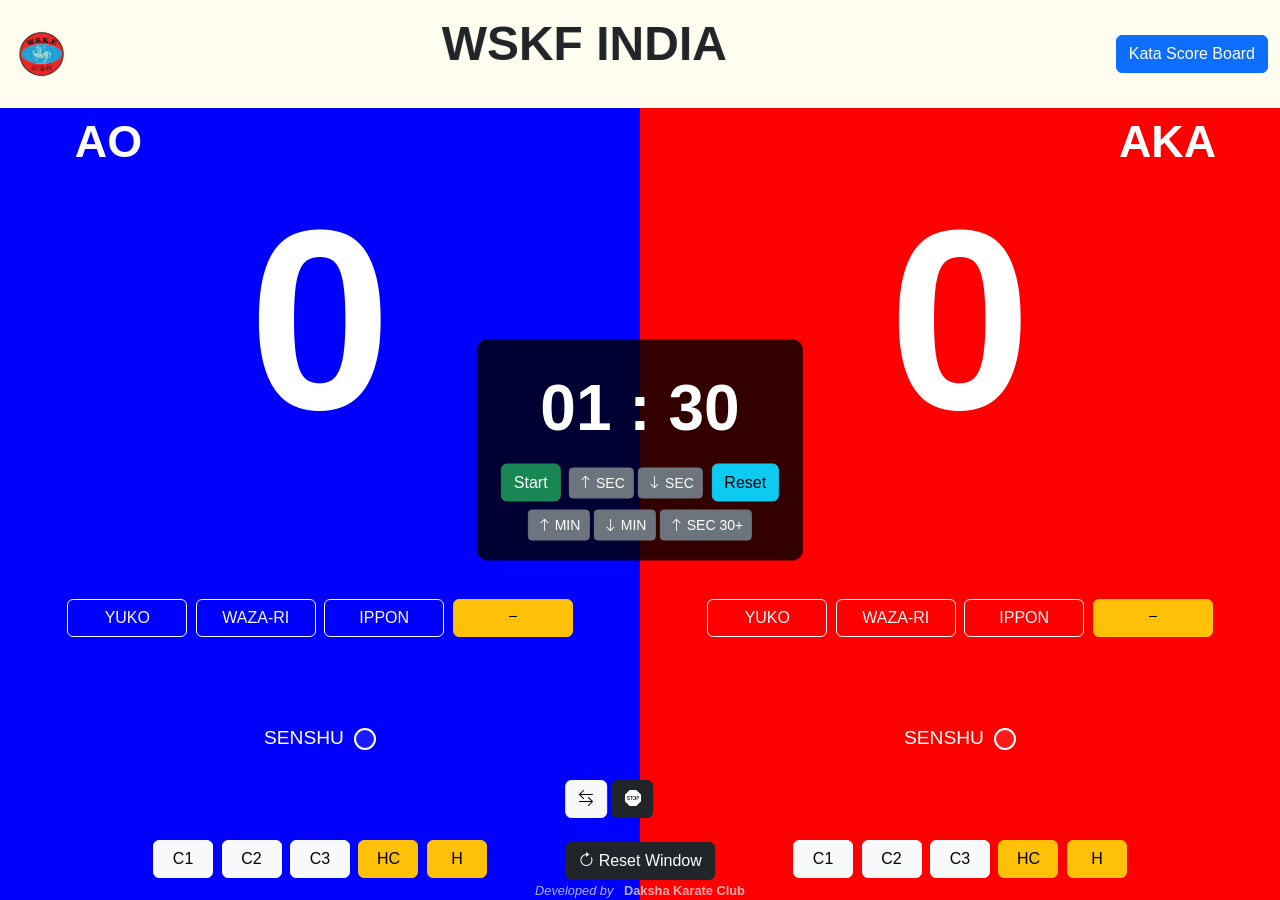
<file: kumite1.html>
<!DOCTYPE html>
<html lang="en">

<head>
    <meta charset="UTF-8">
    <meta name="viewport" content="width=device-width, initial-scale=1.0">
    <title>Karate Score - Kumite</title>
    <link rel="shortcut icon" href="logo.png" type="image/x-icon">
    <!-- Local Bootstrap CSS -->
    <link rel="stylesheet" href="css/bootstrap.min.css">
    <!-- Local Bootstrap Icons CSS -->
    <link rel="stylesheet" href="css/bootstrap-icons.min.css">

    <style>
        html,
        body {
            height: 100vh;
            margin: 0;
            font-family: Verdana, Geneva, Tahoma, sans-serif;
            overflow-y: hidden;
            display: flex;
            flex-direction: column;
        }

        .navbar {
            background-color: #fffdef;
            /* max-height: 5rem; */
        }

        .navbar-brand img {
            height: 3.5rem;
        }

        .marquee-container {
            font-size: 3rem;
            font-weight: bold;
            text-align: center;
            align-items: center;
            flex-grow: 1;
        }

        .spacing#left,
        .spacing#right {
            flex-grow: 1;
            margin-left: 200PX;
        }

        .main-content {
            display: flex;
            flex-direction: column;
            height: calc(100vh - 56px);
        }

        .score-panels {
            flex-grow: 1;
            display: flex;
        }

        #left-AO,
        #right-AKA {
            width: 50%;
            height: 100%;
            color: white;
            display: flex;
            flex-direction: column;
            justify-content: space-between;
            align-items: center;
            padding: 20px;
            position: relative;
        }

        #left-AO {
            background-color: blue;
        }

        #right-AKA {
            background-color: red;
        }

        #AO_PointZone,
        #AKA_PointZone {
            font-size: 20vw;
            font-weight: bold;
            cursor: pointer;
        }

        .senshu-container {
            font-size: 1.2rem;
            display: flex;
            align-items: center;
        }

        .senshu-container label {
            display: flex;
            align-items: center;
            gap: 10px;
            cursor: pointer;
        }

        .senshu-container input {
            display: none;
        }

        .senshu-indicator {
            width: 22px;
            height: 22px;
            border-radius: 50%;
            border: 2px solid white;
            display: inline-block;
            transition: all 0.2s ease-in-out;
            background-color: rgba(255, 255, 255, 0.1);
        }

        #senshuAO:checked+.senshu-indicator {
            background-color: #F21616;
            /* opposite red for blue background */
            border-color: #F21616;
            box-shadow: 0 0 12px #F21616;
        }

        #senshuAKA:checked+.senshu-indicator {
            background-color: #2256F2;
            /* opposite blue for red background */
            border-color: #2256F2;
            box-shadow: 0 0 12px #2256F2;
        }

        .points-buttons .btn {
            margin: 2px;
            width: 120px;
            padding: 0px 10;
        }

        .foul-buttons .btn {
            margin: 2px;
            width: 60px;
            padding: 0px 10;
        }

        .stopwatch-container {
            position: absolute;
            top: 50%;
            left: 50%;
            transform: translate(-50%, -50%);
            background-color: rgba(0, 0, 0, 0.8);
            padding: 20px;
            border-radius: 10px;
            color: white;
            text-align: center;
            z-index: 10;
        }

        .timerDisplay {
            font-size: 4rem;
            font-weight: 600;
        }

        .control-buttons {
            position: absolute;
            bottom: 20px;
            left: 50%;
            margin-top: 2px;
            transform: translateX(-50%);
            z-index: 10;
        }

        #aoAka {
            position: absolute;
            width: 100%;
            display: flex;
            justify-content: space-between;
            font-size: 3.5vw;
            font-weight: 600;
            color: white;
            padding: 0 5%;
            z-index: 5;
        }

        .blink {
            animation: blink-animation 0.5s steps(5, start) infinite;
        }

        .btn-light:active,
        .btn-warning :active {
            background-color: #2c2c2c;
            color: white;
        }

        .footer {
            margin-top: auto;
            font-family: Arial, sans-serif;
            font-size: 0.8rem;
            /* background-color: #2256F2; */
            color: rgba(255, 255, 255, 0.685);
            text-align: center;
            align-items: end;
        }

        @keyframes blink-animation {
            to {
                visibility: hidden;
            }
        }

        /* Responsive Adjustments */
        @media (max-width: 768px) {
            .score-panels {
                flex-direction: column;
                height: 100%;
            }

            #left-AO,
            #right-AKA {
                width: 100%;
                height: 50%;
            }

            .stopwatch-container {
                width: 80%;
            }

            .timerDisplay {
                font-size: 3rem;
            }

            #aoAka {
                top: 10px;
                font-size: 8vw;
            }
        }
    </style>
</head>

<body>
    <!-- Navigation Bar -->
    <nav class="navbar navbar-light">
        <div class="container-fluid">
            <a class="navbar-brand" href="#">
                <img src="logo.png" alt="Logo">
            </a>
            <div class="spacing" id="left"></div>
            <div class="marquee-container">
                <marquee behavior="alternate">WSKF INDIA</marquee>
            </div>
            <div class="spacing" id="right"></div>
            <a href="index.html" class="btn btn-primary">Kata Score Board</a>
        </div>
    </nav>
    <div class="main-content">
        <div id="aoAka">
            <div id="aoLeft">&nbsp;AO&nbsp;</div>
            <div id="akaRight">&nbsp;AKA</div>
        </div>

        <!-- Stopwatch -->
        <div class="stopwatch-container">
            <div class="timerDisplay">00 : 00</div>
            <div class="buttons mt-2">
                <button id="stopBtn" class="btn btn-success mx-1">Start</button>
                <button id="secIncrementBtn" class="btn btn-sm btn-secondary"><i class="bi bi-arrow-up"></i>
                    SEC</button>
                <button id="secDecrementBtn" class="btn btn-sm btn-secondary"><i class="bi bi-arrow-down"></i>
                    SEC</button>
                <button id="resetBtn" class="btn btn-info mx-1">Reset</button>
            </div>
            <div class="container mt-2">
                <button id="incrementBtn" class="btn btn-sm btn-secondary"><i class="bi bi-arrow-up"></i> MIN</button>
                <button id="decrementBtn" class="btn btn-sm btn-secondary"><i class="bi bi-arrow-down"></i> MIN</button>
                <button id="thirtysec" class="btn btn-sm btn-secondary"><i class="bi bi-arrow-up"></i> SEC 30+</button>
            </div>
        </div>

        <!-- Score Panels -->
        <div class="score-panels">
            <!-- AO Panel (Blue) -->
            <div id="left-AO">
                <div id="AO_PointZone" onclick="aoPointZoneAddThree()">0</div>
                <div class="points-buttons">
                    <button id="rightippon" class="btn btn-outline-light" onclick="aoPointZoneAdd()">YUKO</button>
                    <button id="rigthwaza" class="btn btn-outline-light" onclick="aoPointZoneAddTWo()">WAZA-RI</button>
                    <button id="rightuko" class="btn btn-outline-light" onclick="aoPointZoneAddThree()">IPPON</button>
                    <button id="aoPOintMInus" class="btn btn-warning" onclick="aoPointZoneMinus()"><i
                            class="bi bi-dash"></i></button>
                </div>
                <div id="leftSen" class="senshu-container">
                    <label>
                        <span>SENSHU</span>
                        <input type="checkbox" id="senshuAO">
                        <span class="senshu-indicator"></span>
                    </label>
                </div>
                <div id="cat1FoulsAO" class="foul-buttons">
                    <button id="Cat1_AO_C" class="btn btn-light" onclick="toggleFoul(this)">C1</button>
                    <button id="Cat1_AO_K" class="btn btn-light" onclick="toggleFoul(this)">C2</button>
                    <button id="Cat1_AO_HC" class="btn btn-light" onclick="toggleFoul(this)">C3</button>
                    <button id="Cat2_AO_C" class="btn btn-warning" onclick="toggleFoul(this)">HC</button>
                    <button id="Cat2_AO_K" class="btn btn-warning" onclick="toggleFoul(this, foulAO)">H</button>
                </div>
            </div>

            <!-- AKA Panel (Red) -->
            <div id="right-AKA">
                <div id="AKA_PointZone" onclick="akaPointZoneAddThree()">0</div>
                <div class="points-buttons">
                    <button id="leftippon" class="btn btn-outline-light" onclick="akaPointZoneAdd()">YUKO</button>
                    <button id="leftwaza" class="btn btn-outline-light" onclick="akaPointZoneAddTWo()">WAZA-RI</button>
                    <button id="leftuko" class="btn btn-outline-light" onclick="akaPointZoneAddThree()">IPPON</button>
                    <button id="akaPOintMInus" class="btn btn-warning" onclick="akaPointZoneMinus()"><i
                            class="bi bi-dash"></i></button>
                </div>
                <div id="rightSen" class="senshu-container">
                    <label>
                        <span>SENSHU</span>
                        <input type="checkbox" id="senshuAKA">
                        <span class="senshu-indicator"></span>
                    </label>
                </div>
                <div id="cat1FoulsAKA" class="foul-buttons">
                    <button id="Cat1_AKA_C" class="btn btn-light" onclick="toggleFoul(this)">C1</button>
                    <button id="Cat1_AKA_K" class="btn btn-light" onclick="toggleFoul(this)">C2</button>
                    <button id="Cat1_AKA_HC" class="btn btn-light" onclick="toggleFoul(this)">C3</button>
                    <button id="Cat2_AKA_C" class="btn btn-warning" onclick="toggleFoul(this)">HC</button>
                    <button id="Cat2_AKA_K" class="btn btn-warning" onclick="toggleFoul(this, foulAKA)">H</button>
                </div>
            </div>
        </div>

        <!-- Controls -->
        <div class="control-buttons">
            <button id="togBtn" class="btn btn-light" onclick="toggleText()"><i
                    class="bi bi-arrow-left-right"></i></button>
            <button class="btn btn-dark" onclick="stopBlink()"><i class="bi bi-sign-stop-fill"></i></button><br><br>
            <button class="btn btn-dark" onclick="window.location.reload();">
                <i class="bi bi-arrow-clockwise"></i>
                <span>Reset Window</span>
            </button>
        </div>
    </div>
    <!-- Footer -->
    <footer class="footer fixed-bottom">
        <i>Developed by</i><b>&nbsp;&nbsp; Daksha Karate Club </b>
    </footer>

    <!-- Your Custom JavaScript -->
    <script>
        // Timer variables
        let timerDisplay = document.querySelector('.timerDisplay');
        let stopBtn = document.getElementById('stopBtn');
        let resetBtn = document.getElementById('resetBtn');
        let incrementBtn = document.getElementById('incrementBtn');
        let decrementBtn = document.getElementById('decrementBtn');
        let thirtysecBtn = document.getElementById('thirtysec');
        let secIncrementBtn = document.getElementById('secIncrementBtn');
        let secDecrementBtn = document.getElementById('secDecrementBtn');

        let msec = 0, secs = 0, mins = 90; // Default to 1:30
        let timerId = null;
        let isTimerRunning = false;

        // Point Management
        let AO_Points = 0, AKA_Points = 0;
        let aoPointZone, akaPointZone;

        document.addEventListener('DOMContentLoaded', function () {
            aoPointZone = document.getElementById("AO_PointZone");
            akaPointZone = document.getElementById("AKA_PointZone");
            updateScoreDisplay();
            updateTimerDisplay();

            // Ensure only one Senshu is active at a time
            const senshuAO = document.getElementById('senshuAO');
            const senshuAKA = document.getElementById('senshuAKA');
            senshuAO.addEventListener('change', function () {
                if (this.checked) senshuAKA.checked = false;
            });
            senshuAKA.addEventListener('change', function () {
                if (this.checked) senshuAO.checked = false;
            });

            stopBtn.addEventListener('click', toggleTimer);
            resetBtn.addEventListener('click', resetTimer);
            incrementBtn.addEventListener('click', () => changeTime(60));
            decrementBtn.addEventListener('click', () => changeTime(-60));
            secIncrementBtn.addEventListener('click', () => changeTime(1));
            secDecrementBtn.addEventListener('click', () => changeTime(-1));
            thirtysecBtn.addEventListener('click', () => changeTime(30));
        });

        function updateTimerDisplay() {
            let displayMins = Math.floor(mins / 60);
            let displaySecs = mins % 60;
            timerDisplay.innerHTML = `${formatTime(displayMins)} : ${formatTime(displaySecs)}`;
        }

        function changeTime(seconds) {
            if (!isTimerRunning) {
                mins += seconds;
                if (mins < 0) mins = 0;
                updateTimerDisplay();
            }
        }

        function toggleTimer() {
            if (isTimerRunning) {
                clearInterval(timerId);
                stopBtn.classList.replace('btn-danger', 'btn-success');
                stopBtn.textContent = 'Start';
            } else {
                if (mins > 0) {
                    timerId = setInterval(startTimer, 1000);
                    stopBtn.classList.replace('btn-success', 'btn-danger');
                    stopBtn.textContent = 'Stop';
                }
            }
            isTimerRunning = !isTimerRunning;
        }

        function startTimer() {
            if (mins <= 0) {
                clearInterval(timerId);
                isTimerRunning = false;
                stopBtn.classList.replace('btn-danger', 'btn-success');
                stopBtn.textContent = 'Start';
                zero();
                return;
            }
            mins--;
            updateTimerDisplay();
        }

        function resetTimer() {
            clearInterval(timerId);
            isTimerRunning = false;
            mins = 90; // Reset to 1:30
            updateTimerDisplay();
            stopBtn.classList.replace('btn-danger', 'btn-success');
            stopBtn.textContent = 'Start';
        }

        function formatTime(time) {
            return time < 10 ? `0${time}` : time;
        }

        function updateScoreDisplay() {
            aoPointZone.innerHTML = AO_Points;
            akaPointZone.innerHTML = AKA_Points;
        }

        // Point Functions
        function aoPointZoneAdd() { AO_Points++; checkEndCondition(); }
        function aoPointZoneAddTWo() { AO_Points += 2; checkEndCondition(); }
        function aoPointZoneAddThree() { AO_Points += 3; checkEndCondition(); }
        function aoPointZoneMinus() { if (AO_Points > 0) AO_Points--; updateScoreDisplay(); }

        function akaPointZoneAdd() { AKA_Points++; checkEndCondition(); }
        function akaPointZoneAddTWo() { AKA_Points += 2; checkEndCondition(); }
        function akaPointZoneAddThree() { AKA_Points += 3; checkEndCondition(); }
        function akaPointZoneMinus() { if (AKA_Points > 0) AKA_Points--; updateScoreDisplay(); }

        function checkEndCondition() {
            updateScoreDisplay();
            const scoreDifference = Math.abs(AO_Points - AKA_Points);
            if (scoreDifference >= 8) {
                if (AO_Points > AKA_Points) {
                    blinkElement(aoPointZone);
                } else {
                    blinkElement(akaPointZone);
                }
                clearInterval(timerId);
                isTimerRunning = false;
            }
        }

        function zero() {
            stopBlink(); // Clear previous blinks
            const aoScore = AO_Points;
            const akaScore = AKA_Points;
            const aoSenshu = document.getElementById('senshuAO').checked;
            const akaSenshu = document.getElementById('senshuAKA').checked;

            if (aoScore > akaScore) {
                blinkElement(aoPointZone);
            } else if (akaScore > aoScore) {
                blinkElement(akaPointZone);
            } else { // Scores are equal
                if (aoSenshu) blinkElement(aoPointZone);
                else if (akaSenshu) blinkElement(akaPointZone);
            }
        }

        function foulAO() { blinkElement(akaPointZone); }
        function foulAKA() { blinkElement(aoPointZone); }

        function toggleFoul(button, foulFunction) {
            button.classList.toggle('active');
            if (button.classList.contains('active') && foulFunction) {
                foulFunction();
            }
            // const foulButtons = document.querySelectorAll('.foul-buttons .btn');
            // foulButtons.style.backgroundColor= 'red';
            button.style.backgroundColor = button.classList.contains('active') ? '#0f0d0d' : '';
            button.style.color = button.classList.contains('active') ? 'white' : '';

        }

        function blinkElement(element) {
            stopBlink();
            element.classList.add('blink');
        }

        function stopBlink() {
            aoPointZone.classList.remove('blink');
            akaPointZone.classList.remove('blink');
        }

        function toggleText() {
            const leftPanel = document.getElementById('left-AO');
            const rightPanel = document.getElementById('right-AKA');
            const aoLeft = document.getElementById('aoLeft');
            const akaRight = document.getElementById('akaRight');

            // Get the computed style which reads CSS from stylesheets
            const leftPanelStyle = window.getComputedStyle(leftPanel);
            const rightPanelStyle = window.getComputedStyle(rightPanel);

            // Store the actual background colors
            const leftColor = leftPanelStyle.backgroundColor;
            const rightColor = rightPanelStyle.backgroundColor;

            // Swap the background colors by setting the inline style
            leftPanel.style.backgroundColor = rightColor;
            rightPanel.style.backgroundColor = leftColor;

            // Swap text labels
            const leftText = aoLeft.innerHTML;
            aoLeft.innerHTML = akaRight.innerHTML;
            akaRight.innerHTML = leftText;
        }
    </script>
    <script defer src="js/bootstrap.bundle.min.js"></script>
</body>

</html>
</file>
